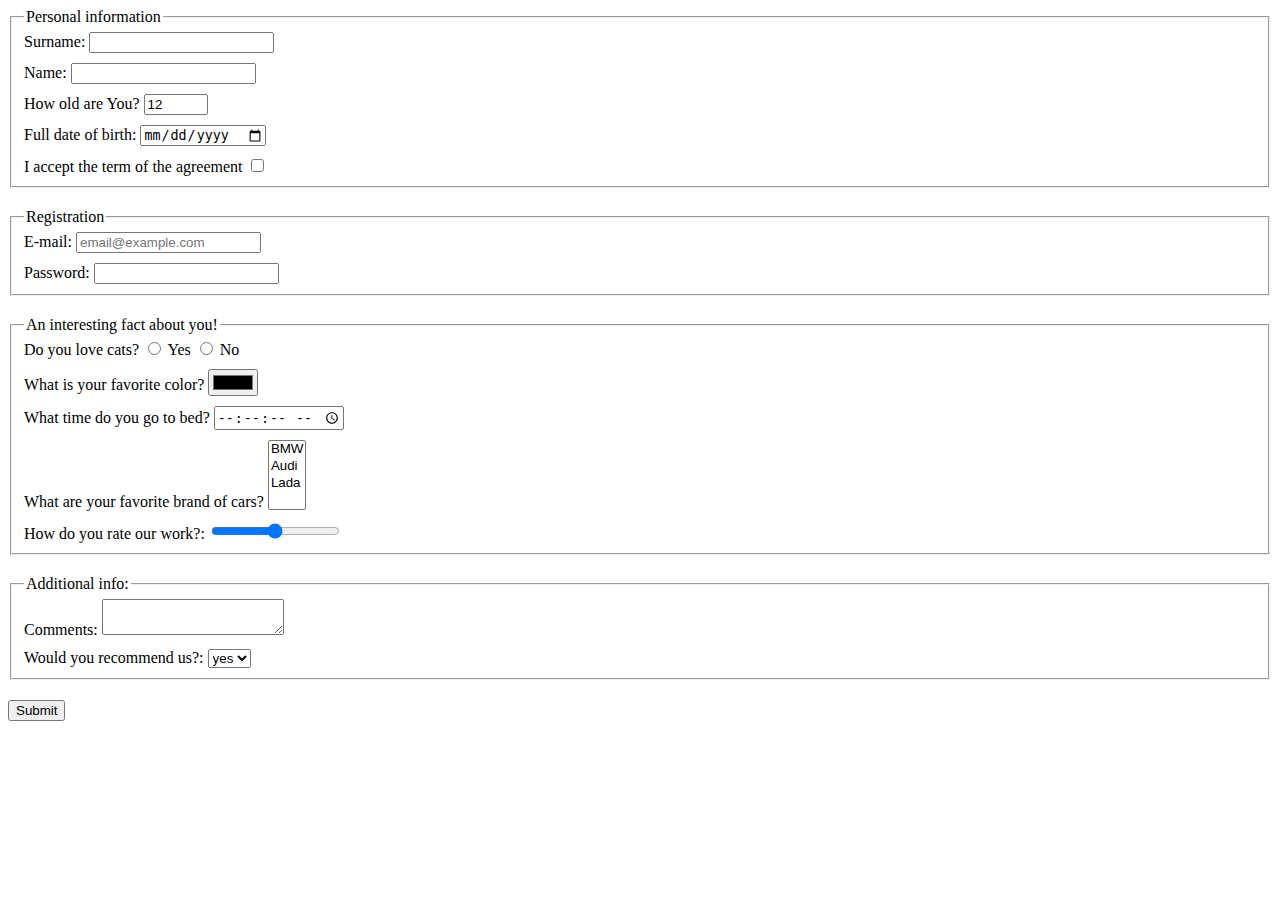
<file: index.html>
<!doctype html><html lang="en"><head><meta charset="UTF-8"><meta name="viewport" content="width=device-width, user-scalable=no, initial-scale=1.0, maximum-scale=1.0, minimum-scale=1.0"><meta http-equiv="X-UA-Compatible" content="ie=edge"><title>HTML Form</title><link rel="stylesheet" href="style.398267ae.css"></head><body> <main class="container"> <form action="https://mate-academy-form-lesson.herokuapp.com/create-application" method="POST"> <fieldset class="blank"> <legend>Personal information</legend> <label class="retried" for="surname"> Surname: <input class="spacing" id="surname" type="text" name="name-surname" maxlength="20" required> </label> <label class="retried" for="name"> Name: <input class="spacing" id="name" type="text" name="name-name" maxlength="20" required> </label> <label class="retried" for="age"> How old are You? <input class="spacing" id="age" type="number" name="age" value="12" min="1" max="100" required> </label> <label class="retried" for="birthdate"> Full date of birth: <input class="spacing" id="birthdate" type="date" name="birthdate" required> </label> <label class="retried" for="accept"> I accept the term of the agreement <input class="spacing" id="accept" type="checkbox" name="accept" required> </label> </fieldset> <fieldset class="blank"> <legend>Registration</legend> <label class="retried" for="email"> E-mail: <input class="spacing" type="email" name="email" id="email" placeholder="email@example.com" required> </label> <label class="retried" for="password"> Password: <input class="spacing" type="password" name="password" id="password" required> </label> </fieldset> <fieldset class="blank"> <legend>An interesting fact about you!</legend> Do you love cats? <input type="radio" name="question" autocomplete="off" id="radio-true q" class="spacing"> <label for="radio-true q">Yes</label> <input class="spacing" type="radio" name="question" id="radio-false"> <label class="retried q" for="radio-false">No</label> <label class="retried" for="color"> What is your favorite color? <input class="spacing" type="color" id="color" name="question-color"> </label> <label class="retried" for="time"> What time do you go to bed? <input class="spacing" type="time" id="time" step="1" name="question-time"> </label> <label class="retried" for="veriable"> What are your favorite brand of cars? <select name="veriable_choice" id="veriable" multiple size="4"> <option value="BMW">BMW</option> <option value="Audi">Audi</option> <option value="Lada">Lada</option> </select> </label> <label class="retried" for="rate"> How do you rate our work?: <input class="spacing" type="range" id="rate" name="rate" required> </label> </fieldset> <fieldset class="blank"> <legend>Additional info:</legend> <label class="retried q" for="comments"> Comments: <textarea name="comments" class="spacing" form="comments" id="comments">
            </textarea> </label> <label class="retried" for="select-choice"> Would you recommend us?: <select class="spacing" type="text" name="recomends" id="select-choice"> <option value="yes">yes</option> <option value="no">no</option> </select> </label> </fieldset> <button type="submit" onsubmit="onSubmit()">Submit</button> </form> </main> <script type="text/javascript" src="main.5883b77c.js"></script> </body></html>
</file>
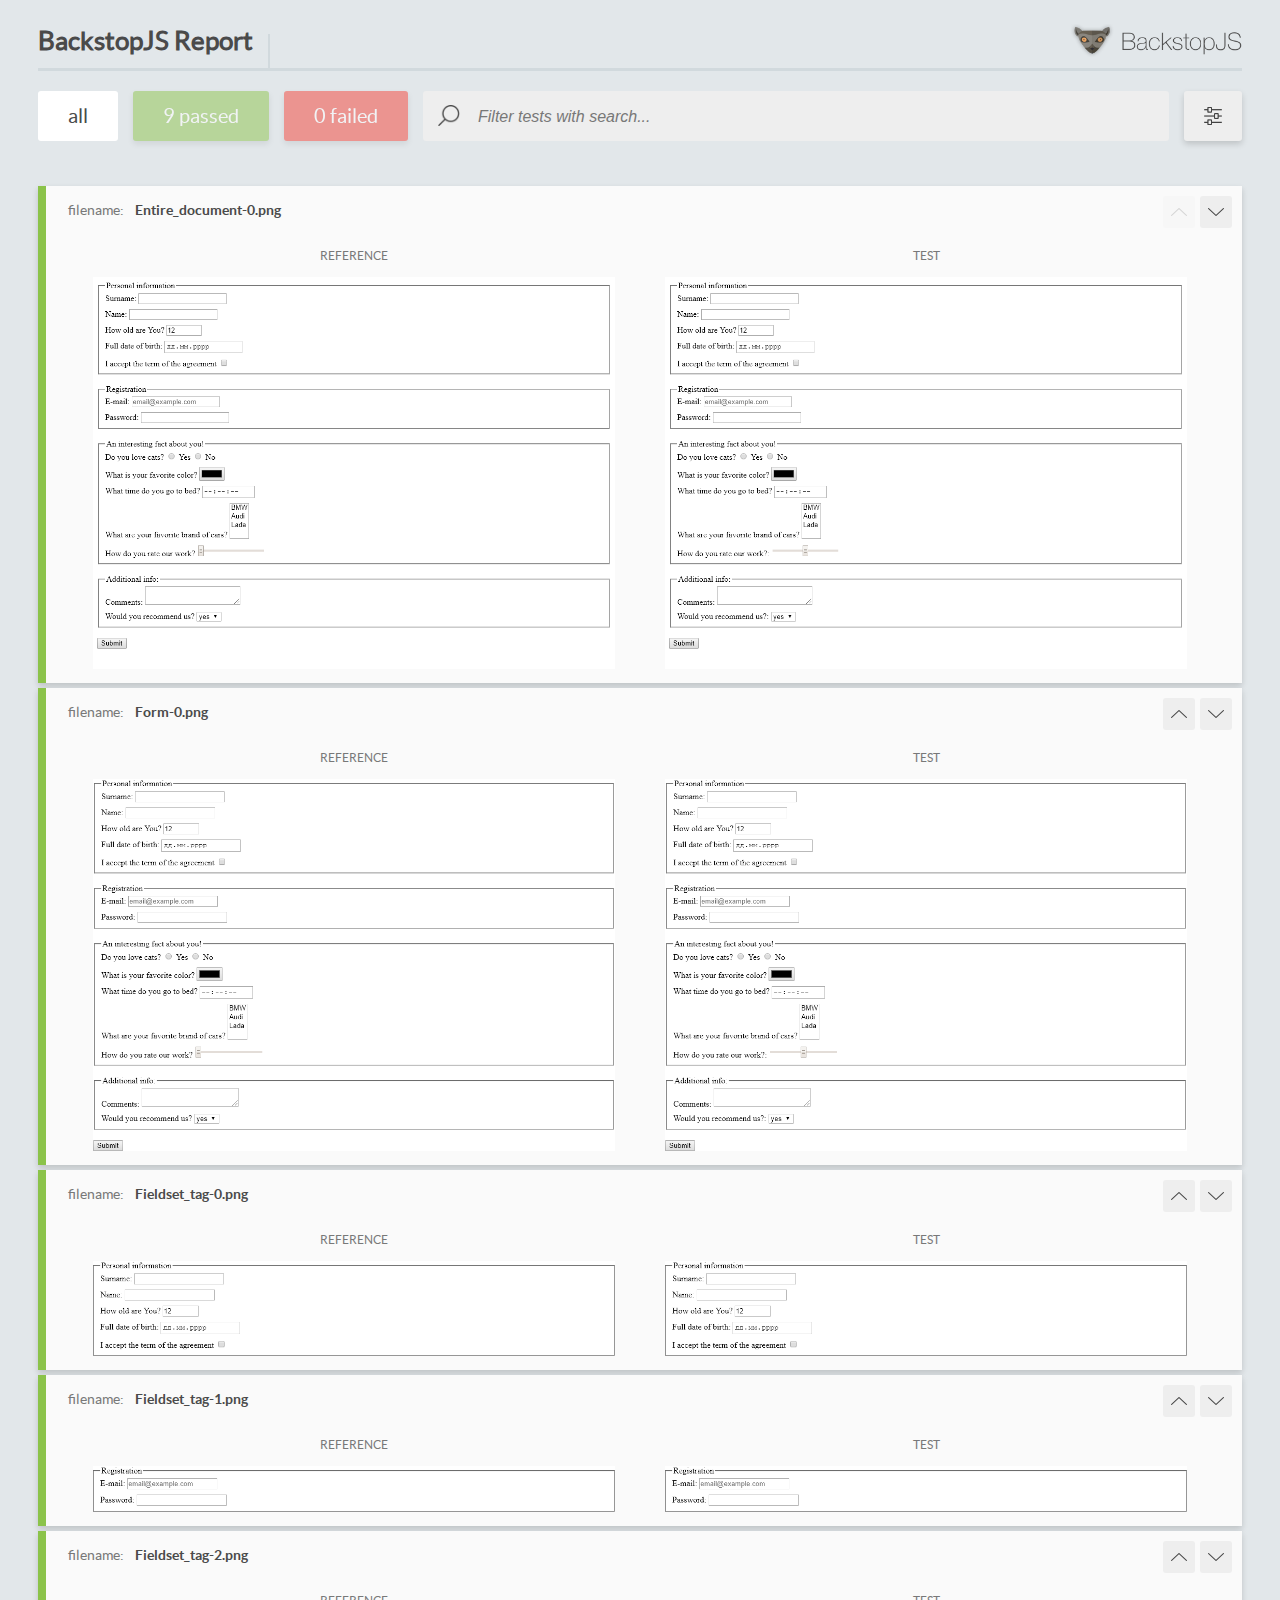
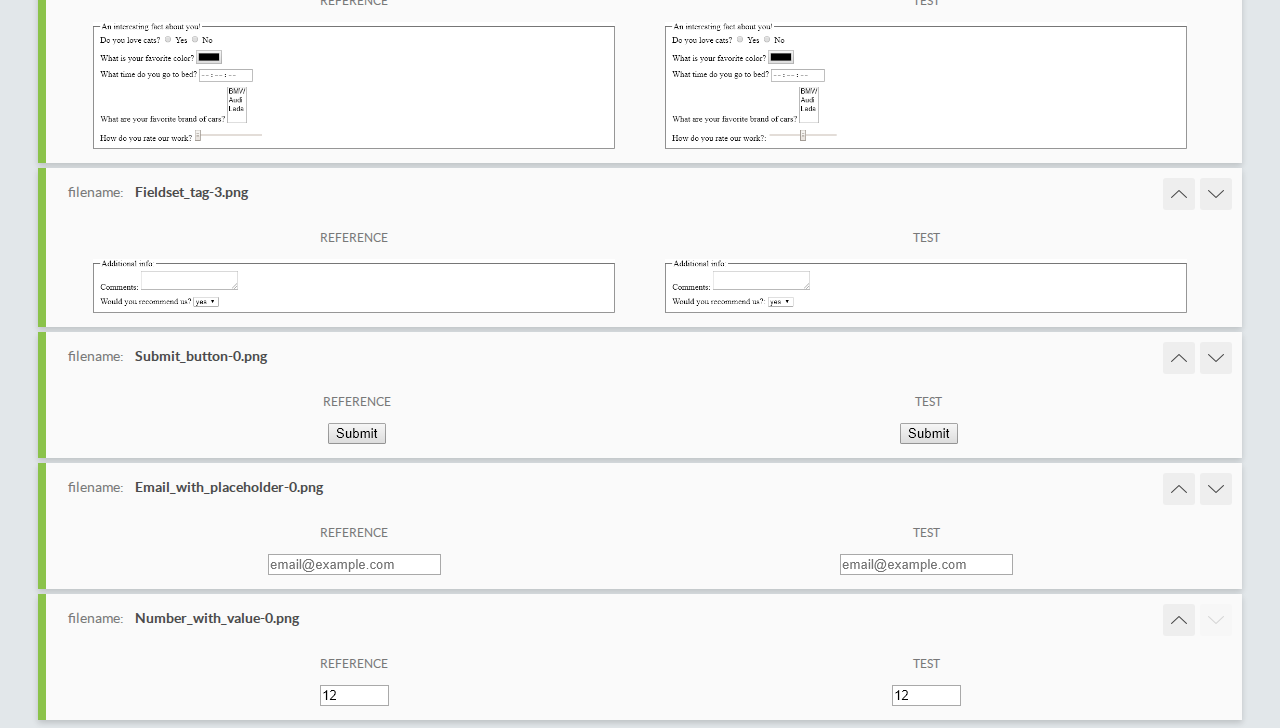
<file: report/html_report/index.html>
<!DOCTYPE html>
<html>
  <head>
    <meta charset="utf-8">
    <title>BackstopJS Report</title>

    <style>
      @font-face {
          font-family: 'latoregular';
          src: url('./assets/fonts/lato-regular-webfont.woff2') format('woff2'),
              url('./assets/fonts/lato-regular-webfont.woff') format('woff');
          font-weight: 400;
          font-style: normal;
      }
      @font-face {
          font-family: 'latobold';
          src: url('./assets/fonts/lato-bold-webfont.woff2') format('woff2'),
              url('./assets/fonts/lato-bold-webfont.woff') format('woff');
          font-weight: 700;
          font-style: normal;
      }

      .ReactModal__Body--open {
          overflow: hidden;
      }
      .ReactModal__Body--open .header {
        display: none;
      }

    </style>
  </head>
  <body style="background-color: #E2E7EA">
    <div id="root">

    </div>
    <script type="text/javascript">
      function report (report) { // eslint-disable-line no-unused-vars
        window.tests = report;
      }
    </script>
    <script type="text/javascript" src="config.js"></script>
    <script type="text/javascript" src="index_bundle.js"></script>
  </body>
</html>
</file>
<file: style.398267ae.css>
.retried{display:block;margin-bottom:10px}.blank{margin-bottom:20px;padding-bottom:0}.q{display:inline-block}
/*# sourceMappingURL=style.398267ae.css.map */
</file>
